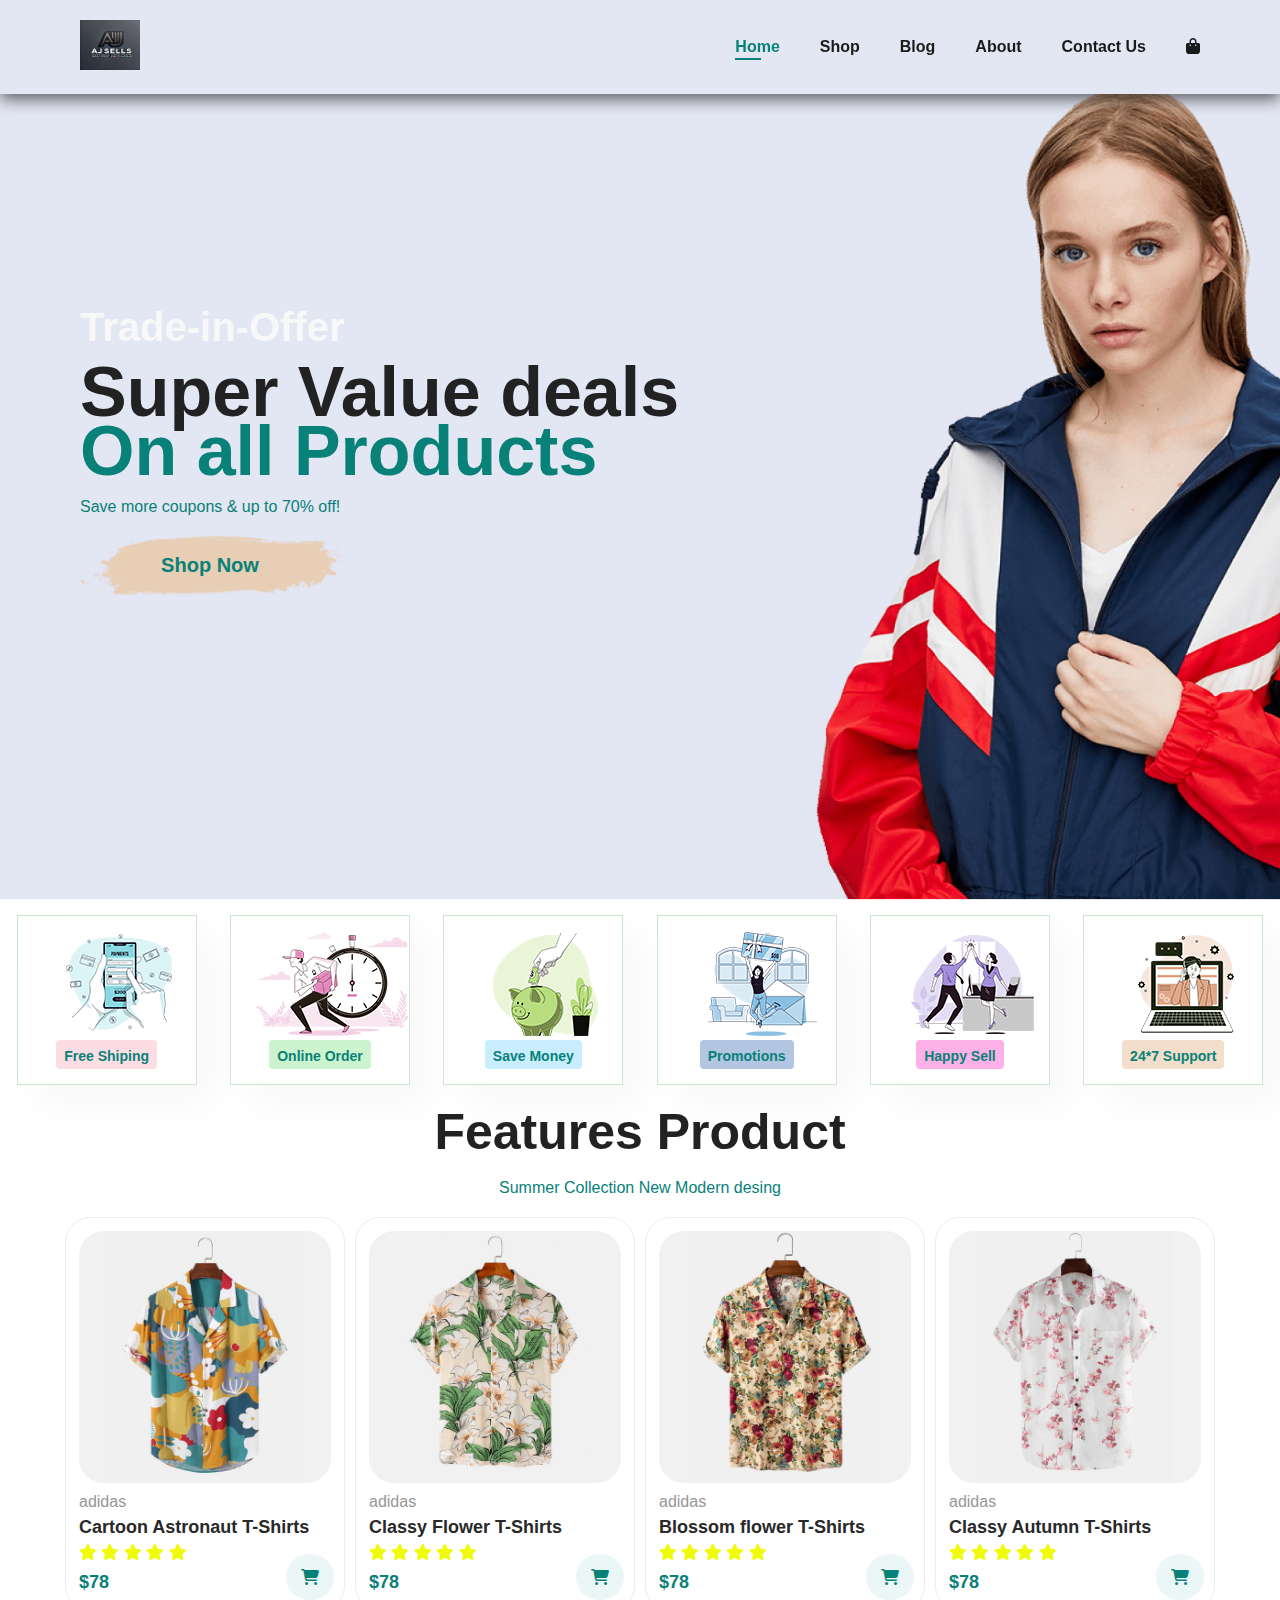
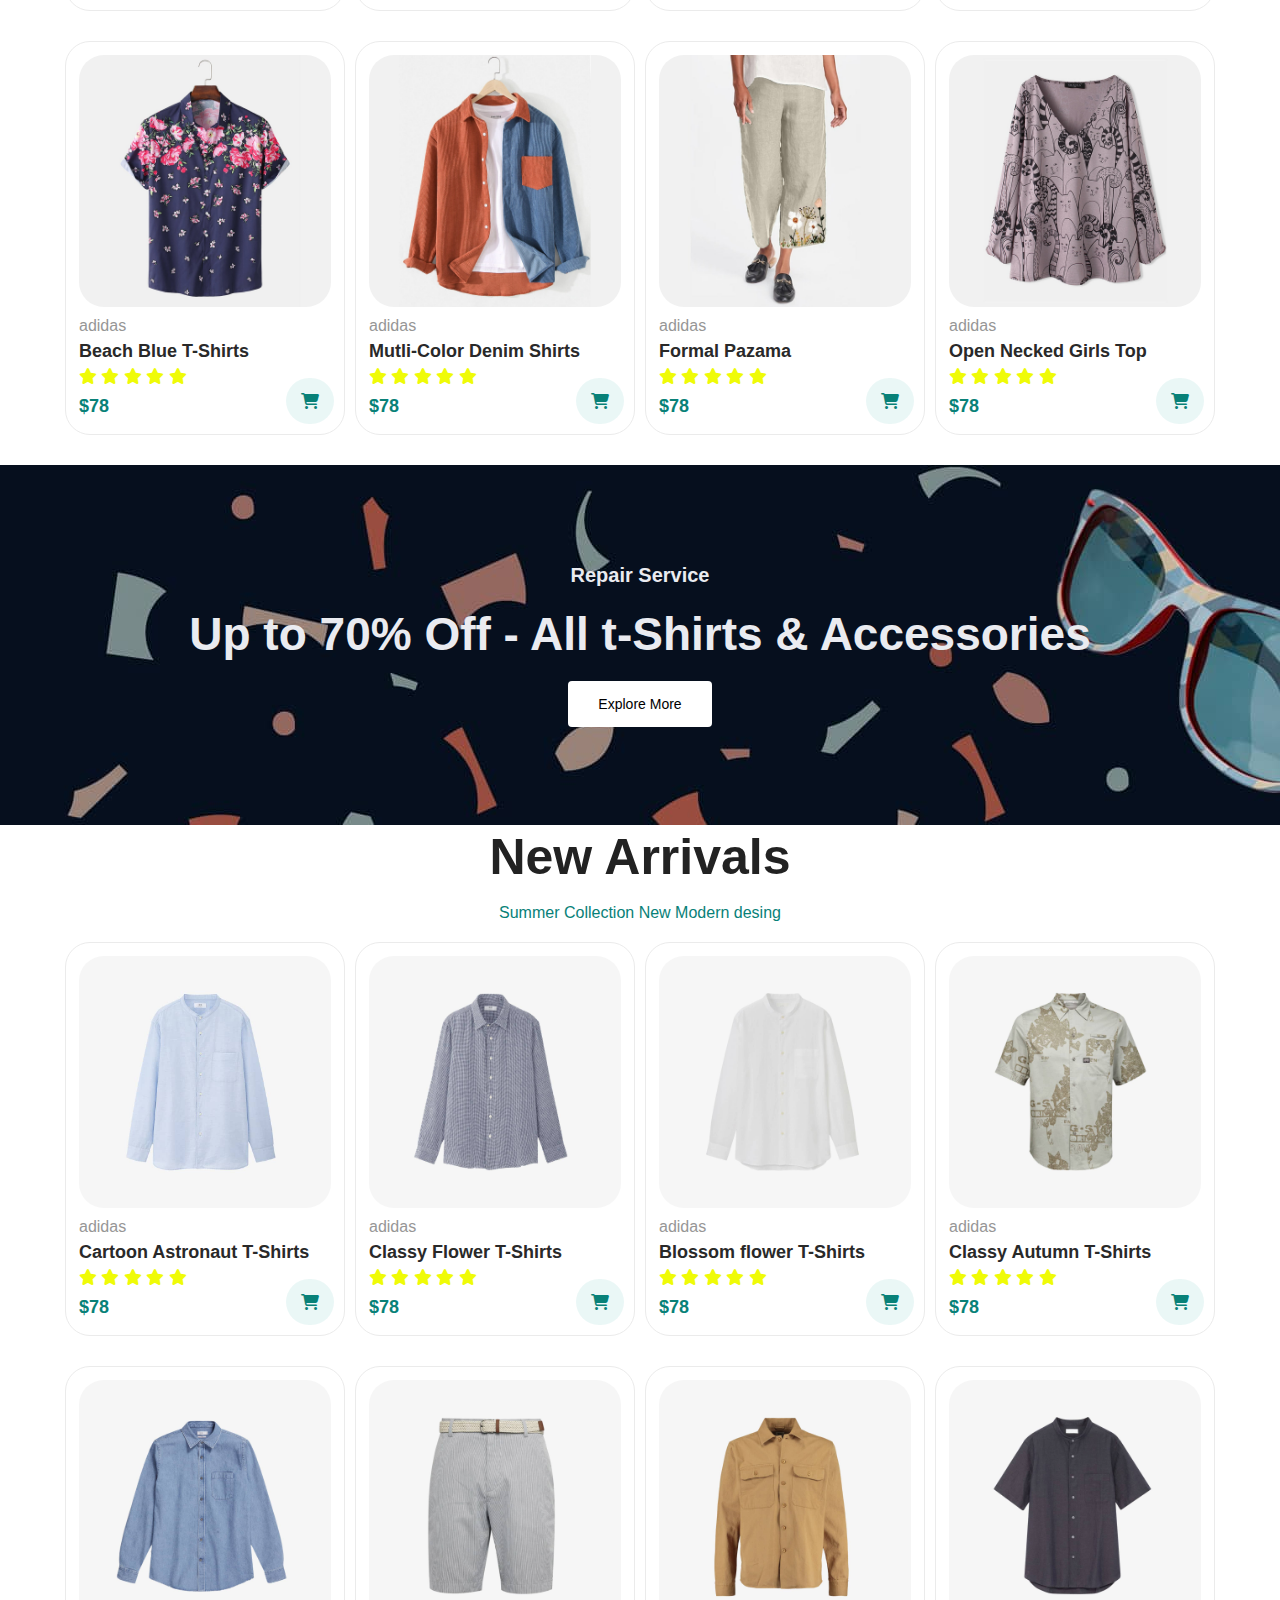
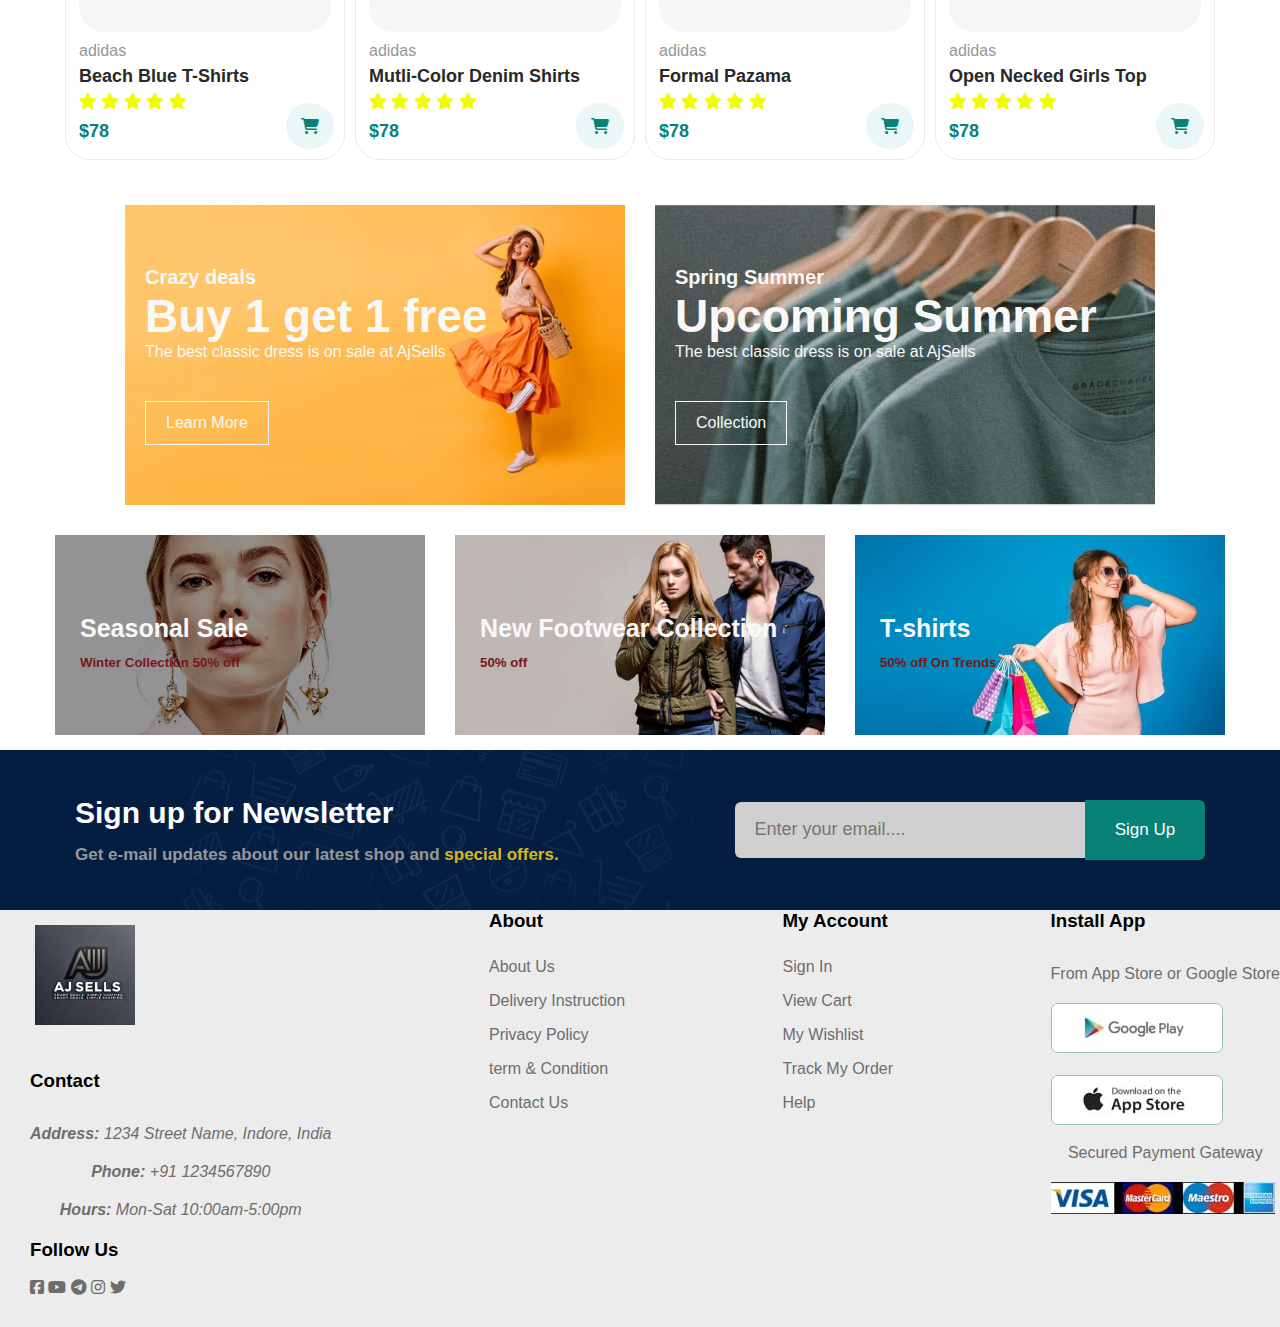
<file: E-commerce Website/index.html>
<!DOCTYPE html>
<html lang="en">
<head>
    <meta charset="UTF-8">
    <meta name="viewport" content="width=device-width, initial-scale=1.0">
    <title>E-Commerce Platform</title>
    <link rel="stylesheet" href="style.css"></style>
    <link rel="stylesheet" href="https://cdnjs.cloudflare.com/ajax/libs/font-awesome/6.7.2/css/all.min.css"></style>
</head>
<body>
    <header>
        <div id="header">
        <div id="logo"><a href="#">
            <img src="AJ Sells.webp" alt="logo">
        </a></div>
        <div class="header-list"> 
        <nav class="nav">
            <ul>
                <li><a href="#" class="active">Home</a></li>
                <li><a href="#">Shop</a></li>
                <li><a href="#">Blog</a></li>
                <li><a href="#">About</a></li>
                <li><a href="#">Contact Us</a></li>
        
                </ul>
        </nav>
        
        <div class="header-icon">
            <a href="#"><i class="fa-solid fa-bag-shopping"></i></a>
        </div>
        </div>
        </div>
    </header>
    <main>
        <section id="fp"> 
            <!-- fp=frontpart -->
            <h4>Trade-in-Offer</h4>
            <h2> Super Value deals</h2>
            <h1> On all Products</h1>
            <p>Save more coupons & up to 70% off!</p>
            <button> Shop Now</button>

        </section>

        <section id="features" class="section">
            <!-- <div class="quick-check"> -->
            
            <div class="flex-box">

                <img src="images/f1.png" alt="free shiping">
                <h6 class="f1"> Free Shiping</h6>
            </div>
            <div class="flex-box">

                <img src="images/f2.png" alt="Online Order">
                <h6 class="f2">Online Order</h6>
            </div>
            <div class="flex-box">

                <img src="images/f3.png" alt=" Save Money">
                <h6 class="f3">Save Money</h6>
            </div>
            <div class="flex-box">

                <img src="images/f4.png" alt="Promotions">
                <h6 class="f4">Promotions</h6>
            </div>
            <div class="flex-box">

                <img src="images/f5.png" alt="Happy Sell">
                <h6 class="f5">Happy Sell</h6>
            </div>
            <div class="flex-box">

                <img src="images/f6.png" alt="24*7 Support">
                <h6 class="f6">24*7 Support</h6>
            </div>
            
        </section>

        <section id="product-section" class="section-p1">
            <h1>Features Product </h1>
            <P>Summer Collection New Modern desing</P>
            <div class="pro-collection">    
                <div class="pro-sec"> 
                    <img src="images/p1.jpg" alt="">
                    <span>adidas</span>
                    <h4>Cartoon Astronaut T-Shirts</h4>
                    <div class="stars">
                        <i class="fa-solid fa-star"></i>
                        <i class="fa-solid fa-star"></i>
                        <i class="fa-solid fa-star"></i>
                        <i class="fa-solid fa-star"></i>
                        <i class="fa-solid fa-star"></i>

                      </div>
                      <h4 class="price">$78</h4>
                      
                      <a href="#"><i class="fa-solid fa-cart-shopping buy-icon"></i></a>
                      
                </div>
                <div class="pro-sec"> 
                    <img src="images/p2.jpg" alt="">
                    <span>adidas</span>
                    <h4>Classy Flower T-Shirts</h4>
                    <div class="stars">
                        <i class="fa-solid fa-star"></i>
                        <i class="fa-solid fa-star"></i>
                        <i class="fa-solid fa-star"></i>
                        <i class="fa-solid fa-star"></i>
                        <i class="fa-solid fa-star"></i>

                      </div>
                      <h4 class="price">$78</h4>
                      <a href="#"><i class="fa-solid fa-cart-shopping buy-icon"></i></a>
                </div>
                <div class="pro-sec"> 
                    <img src="images/p3.jpg" alt="">
                    <span>adidas</span>
                    <h4>Blossom flower T-Shirts</h4>
                    <div class="stars">
                        <i class="fa-solid fa-star"></i>
                        <i class="fa-solid fa-star"></i>
                        <i class="fa-solid fa-star"></i>
                        <i class="fa-solid fa-star"></i>
                        <i class="fa-solid fa-star"></i>

                      </div>
                      <h4 class="price">$78</h4>
                      <a href="#"><i class="fa-solid fa-cart-shopping buy-icon"></i></a>
                </div>
                <div class="pro-sec"> 
                    <img src="images/p4.jpg" alt="">
                    <span>adidas</span>
                    <h4>Classy Autumn T-Shirts</h4>
                    <div class="stars">
                        <i class="fa-solid fa-star"></i>
                        <i class="fa-solid fa-star"></i>
                        <i class="fa-solid fa-star"></i>
                        <i class="fa-solid fa-star"></i>
                        <i class="fa-solid fa-star"></i>

                      </div>
                      <h4 class="price">$78</h4>
                      <a href="#"><i class="fa-solid fa-cart-shopping buy-icon"></i></a>
                </div>
                <div class="pro-sec"> 
                    <img src="images/p5.jpg" alt="">
                    <span>adidas</span>
                    <h4>Beach Blue T-Shirts</h4>
                    <div class="stars">
                        <i class="fa-solid fa-star"></i>
                        <i class="fa-solid fa-star"></i>
                        <i class="fa-solid fa-star"></i>
                        <i class="fa-solid fa-star"></i>
                        <i class="fa-solid fa-star"></i>

                      </div>
                      <h4 class="price">$78</h4>
                      <a href="#"><i class="fa-solid fa-cart-shopping buy-icon"></i></a>
                </div>
                <div class="pro-sec"> 
                    <img src="images/p6.jpg" alt="">
                    <span>adidas</span>
                    <h4>Mutli-Color Denim Shirts</h4>
                    <div class="stars">
                        <i class="fa-solid fa-star"></i>
                        <i class="fa-solid fa-star"></i>
                        <i class="fa-solid fa-star"></i>
                        <i class="fa-solid fa-star"></i>
                        <i class="fa-solid fa-star"></i>

                      </div>
                      <h4 class="price">$78</h4>
                      <a href="#"><i class="fa-solid fa-cart-shopping buy-icon"></i></a>
                </div>
                <div class="pro-sec"> 
                    <img src="images/p7.jpg" alt="">
                    <span>adidas</span>
                    <h4>Formal Pazama</h4>
                    <div class="stars">
                        <i class="fa-solid fa-star"></i>
                        <i class="fa-solid fa-star"></i>
                        <i class="fa-solid fa-star"></i>
                        <i class="fa-solid fa-star"></i>
                        <i class="fa-solid fa-star"></i>

                      </div>
                      <h4 class="price">$78</h4>
                      <a href="#"><i class="fa-solid fa-cart-shopping buy-icon"></i></a>
                </div>
                <div class="pro-sec"> 
                    <img src="images/p8.jpg" alt="">
                    <span>adidas</span>
                    <h4>Open Necked Girls Top</h4>
                    <div class="stars">
                        <i class="fa-solid fa-star"></i>
                        <i class="fa-solid fa-star"></i>
                        <i class="fa-solid fa-star"></i>
                        <i class="fa-solid fa-star"></i>
                        <i class="fa-solid fa-star"></i>

                      </div>
                      <h4 class="price">$78</h4>
                      <a href="#"><i class="fa-solid fa-cart-shopping buy-icon"></i></a>
                </div>
           
            </div>
        </section>

       <section id="off-banner" class="section-ml">
        <h4>Repair Service</h4>
        <h2>Up to 70% Off - All t-Shirts & Accessories</h2>
        <button class="normal">Explore More</button>
         </section>
         <!-- Banner end -->


         <section id="product-section" class="section-p1">
            <h1>New Arrivals </h1>
            <P>Summer Collection New Modern desing</P>
            <div class="pro-collection">    
                <div class="pro-sec"> 
                    <img src="images/n1.jpg" alt="">
                    <span>adidas</span>
                    <h4>Cartoon Astronaut T-Shirts</h4>
                    <div class="stars">
                        <i class="fa-solid fa-star"></i>
                        <i class="fa-solid fa-star"></i>
                        <i class="fa-solid fa-star"></i>
                        <i class="fa-solid fa-star"></i>
                        <i class="fa-solid fa-star"></i>

                      </div>
                      <h4 class="price">$78</h4>
                      
                      <a href="#"><i class="fa-solid fa-cart-shopping buy-icon"></i></a>
                      
                </div>
                <div class="pro-sec"> 
                    <img src="images/n2.jpg" alt="">
                    <span>adidas</span>
                    <h4>Classy Flower T-Shirts</h4>
                    <div class="stars">
                        <i class="fa-solid fa-star"></i>
                        <i class="fa-solid fa-star"></i>
                        <i class="fa-solid fa-star"></i>
                        <i class="fa-solid fa-star"></i>
                        <i class="fa-solid fa-star"></i>

                      </div>
                      <h4 class="price">$78</h4>
                      <a href="#"><i class="fa-solid fa-cart-shopping buy-icon"></i></a>
                </div>
                <div class="pro-sec"> 
                    <img src="images/n3.jpg" alt="">
                    <span>adidas</span>
                    <h4>Blossom flower T-Shirts</h4>
                    <div class="stars">
                        <i class="fa-solid fa-star"></i>
                        <i class="fa-solid fa-star"></i>
                        <i class="fa-solid fa-star"></i>
                        <i class="fa-solid fa-star"></i>
                        <i class="fa-solid fa-star"></i>

                      </div>
                      <h4 class="price">$78</h4>
                      <a href="#"><i class="fa-solid fa-cart-shopping buy-icon"></i></a>
                </div>
                <div class="pro-sec"> 
                    <img src="images/n4.jpg" alt="">
                    <span>adidas</span>
                    <h4>Classy Autumn T-Shirts</h4>
                    <div class="stars">
                        <i class="fa-solid fa-star"></i>
                        <i class="fa-solid fa-star"></i>
                        <i class="fa-solid fa-star"></i>
                        <i class="fa-solid fa-star"></i>
                        <i class="fa-solid fa-star"></i>

                      </div>
                      <h4 class="price">$78</h4>
                      <a href="#"><i class="fa-solid fa-cart-shopping buy-icon"></i></a>
                </div>
                <div class="pro-sec"> 
                    <img src="images/n5.jpg" alt="">
                    <span>adidas</span>
                    <h4>Beach Blue T-Shirts</h4>
                    <div class="stars">
                        <i class="fa-solid fa-star"></i>
                        <i class="fa-solid fa-star"></i>
                        <i class="fa-solid fa-star"></i>
                        <i class="fa-solid fa-star"></i>
                        <i class="fa-solid fa-star"></i>

                      </div>
                      <h4 class="price">$78</h4>
                      <a href="#"><i class="fa-solid fa-cart-shopping buy-icon"></i></a>
                </div>
                <div class="pro-sec"> 
                    <img src="images/n6.jpg" alt="">
                    <span>adidas</span>
                    <h4>Mutli-Color Denim Shirts</h4>
                    <div class="stars">
                        <i class="fa-solid fa-star"></i>
                        <i class="fa-solid fa-star"></i>
                        <i class="fa-solid fa-star"></i>
                        <i class="fa-solid fa-star"></i>
                        <i class="fa-solid fa-star"></i>

                      </div>
                      <h4 class="price">$78</h4>
                      <a href="#"><i class="fa-solid fa-cart-shopping buy-icon"></i></a>
                </div>
                <div class="pro-sec"> 
                    <img src="images/n7.jpg" alt="">
                    <span>adidas</span>
                    <h4>Formal Pazama</h4>
                    <div class="stars">
                        <i class="fa-solid fa-star"></i>
                        <i class="fa-solid fa-star"></i>
                        <i class="fa-solid fa-star"></i>
                        <i class="fa-solid fa-star"></i>
                        <i class="fa-solid fa-star"></i>

                      </div>
                      <h4 class="price">$78</h4>
                      <a href="#"><i class="fa-solid fa-cart-shopping buy-icon"></i></a>
                </div>
                <div class="pro-sec"> 
                    <img src="images/n8.jpg" alt="">
                    <span>adidas</span>
                    <h4>Open Necked Girls Top</h4>
                    <div class="stars">
                        <i class="fa-solid fa-star"></i>
                        <i class="fa-solid fa-star"></i>
                        <i class="fa-solid fa-star"></i>
                        <i class="fa-solid fa-star"></i>
                        <i class="fa-solid fa-star"></i>

                      </div>
                      <h4 class="price">$78</h4>
                      <a href="#"><i class="fa-solid fa-cart-shopping buy-icon"></i></a>
                </div>
           
            </div>
        </section>

        <section id="crazy-deal" class="section-p1">

            <div class="big-banners">
                <div class="big-banners-1">
                    <h4>Crazy deals</h4>
            <h2> Buy 1 get 1 free</h2>
            <span>The best classic dress is on sale at AjSells</p>
            <button class="learn">Learn More</button>


                </div>
                

                <div class="big-banners-2">
                    <h4>Spring Summer </h4>
            <h2> Upcoming Summer</h2>
            <span>The best classic dress is on sale at AjSells</p>
            <button class="learn">Collection</button>


                </div>
                

            </div>

            <div class="small-banners">
                <div class="small-banners-1">
                    <h2>Seasonal Sale</h2>
                    <h5>Winter Collection 50% off</h5>
                </div>
                <div class="small-banners-2">
                    <h2>New Footwear Collection</h2>
                    <h5> 50% off</h5>
                </div>
                <div class="small-banners-3">
                    <h2>T-shirts</h2>
                    <h5> 50% off On Trends</h5>
                </div>
            </div>
        
        </section>
        <section id="newsletter" class="sign-up">
            <div class="newsletter-text">
                <h3>Sign up for Newsletter</h3>
                <h5>Get e-mail updates about our latest shop and <span>special offers.</span></h5>
            </div>
            <div class="form">
                <input type="email" placeholder="Enter your email...." id="email-adress-input">
                <button>Sign Up</button>
            </div>


        </section>

        <footer>
            <div id="footer">
                <div class="contact">
                    <a href="#"><img src="AJ Sells.webp" alt="logo" height="100px" width="auto"></a>
                    <br>
                    <br>
                    <br>
                    <h3>Contact</h3>
                   <br>
                <address>
                    <p><b>Address:</b> 1234 Street Name, Indore, India</p>
                    <p><b>Phone:</b> +91 1234567890</p>
                    <p><b>Hours:</b> Mon-Sat 10:00am-5:00pm</p>
                </address>
                        
                    

                           <h3> Follow Us</h3>
                           <br>
                

                           
                            <a href="#"><i class="fa-brands fa-facebook-square"></i></a>
                            <a href="#"><i class="fa-brands fa-youtube"></i></a>
                            <a href="#"><i class="fa-brands fa-telegram"></i></a>
                            <a href="#"><i class="fa-brands fa-instagram"></i></a>
                            <a href="#"><i class="fa-brands fa-twitter"></i></a>
                           </div>

                    <div class="about">
                        <h3>About</h3>
                        <br>
                        <a href="#">About Us</a>
                        <a href="#">Delivery Instruction</a>
                        <a href="#">Privacy Policy</a>
                        <a href="#">term & Condition</a>
                        <a href="#">Contact Us</a>
                    </div>  
                    
                    <div class="myaccount">
                        <h3>My Account</h3>
                        <br>
                        <a href="#">Sign In</a>
                        <a href="#">View Cart</a>
                        <a href="#">My Wishlist</a>
                        <a href="#">Track My Order</a>
                        <a href="#">Help</a>
                    </div>

                    <div class="intall">
                        <h3>Install App</h3>
                        <br>
                        <p>From App Store or Google Store</p>

                        <div class="download">
                            <a href="#"><img src="images/gp.jpg"></a>
                            <br>
                            <br>
                            <a href="#"><img src="images/ap.jpg"></a>
                        </div>
                        <p>Secured Payment Gateway </p>
                        <a href="#"><img src="images/pay.jpg"></a>

                      
                </div>

            </div>

        </footer>


        </main>
 
 
</body>
</html>

<!-- E-commerce Website With Only HTML & CSS is Done -->
</file>
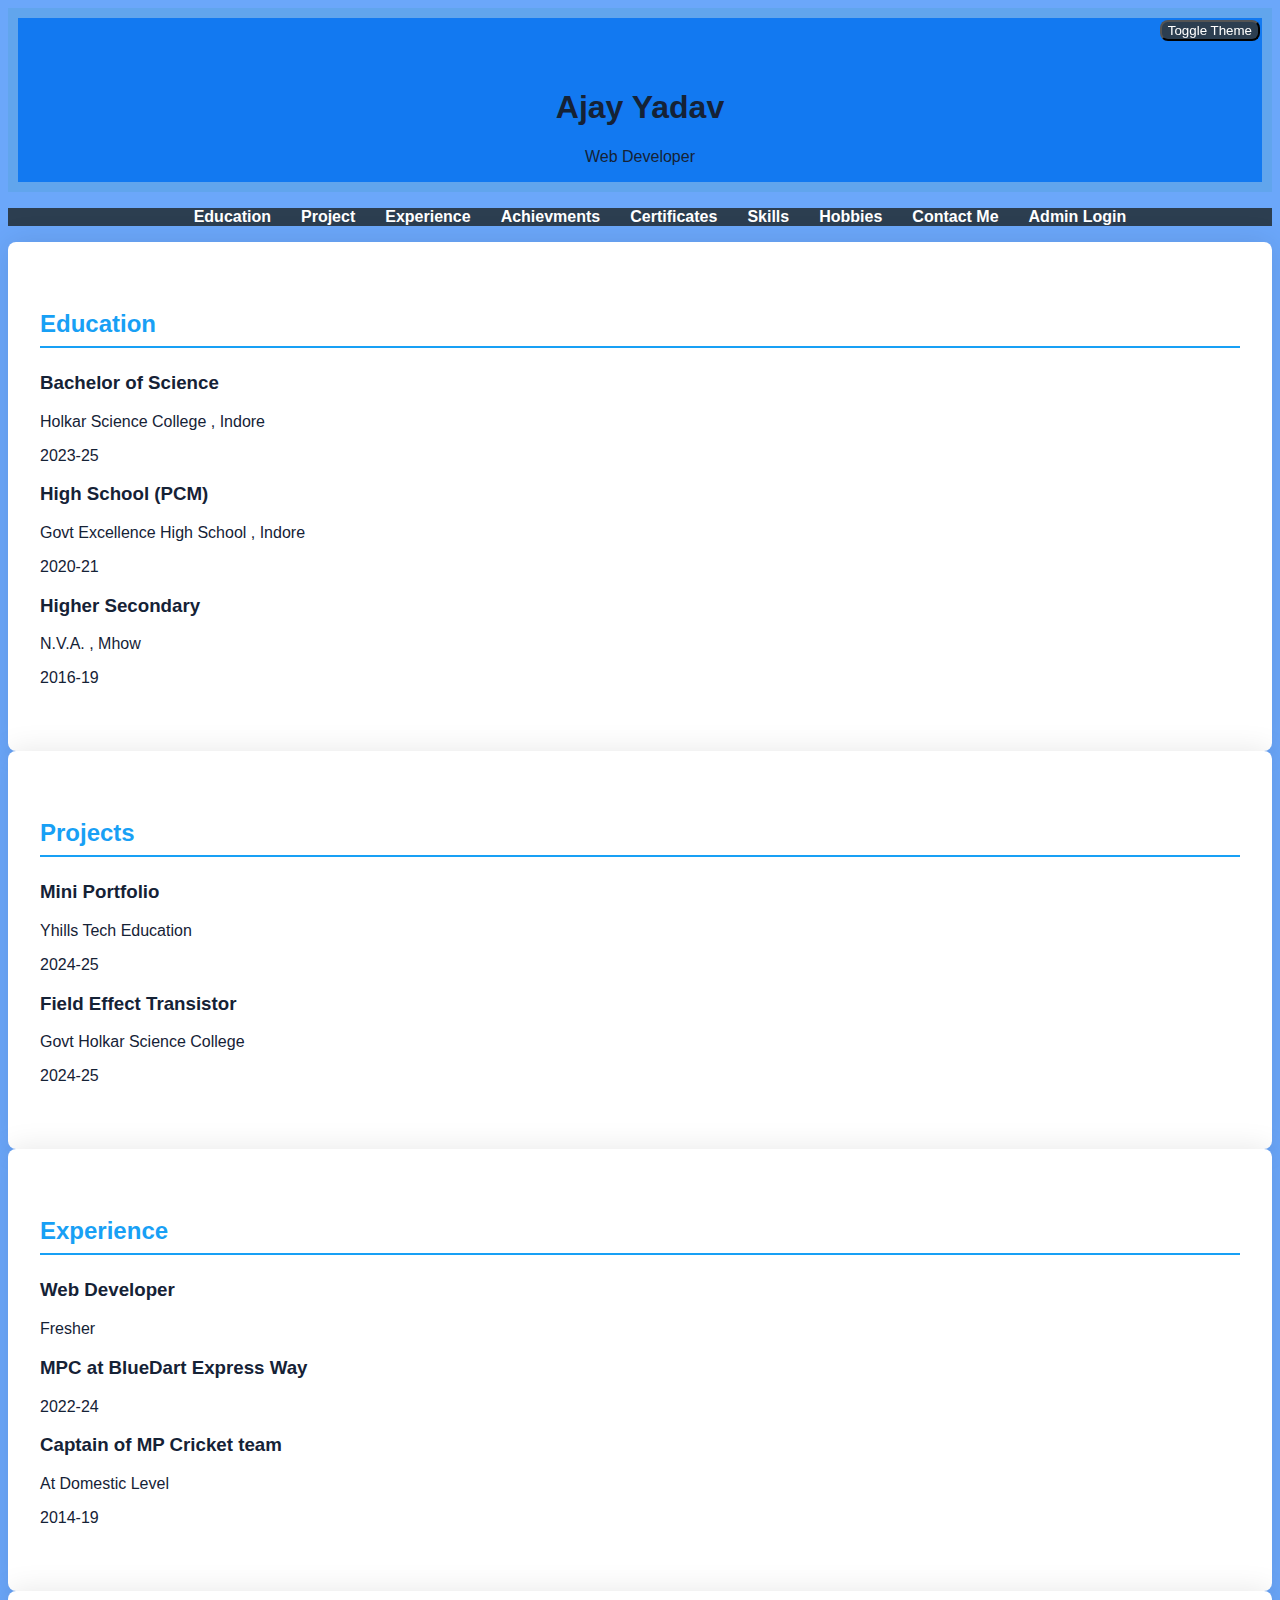
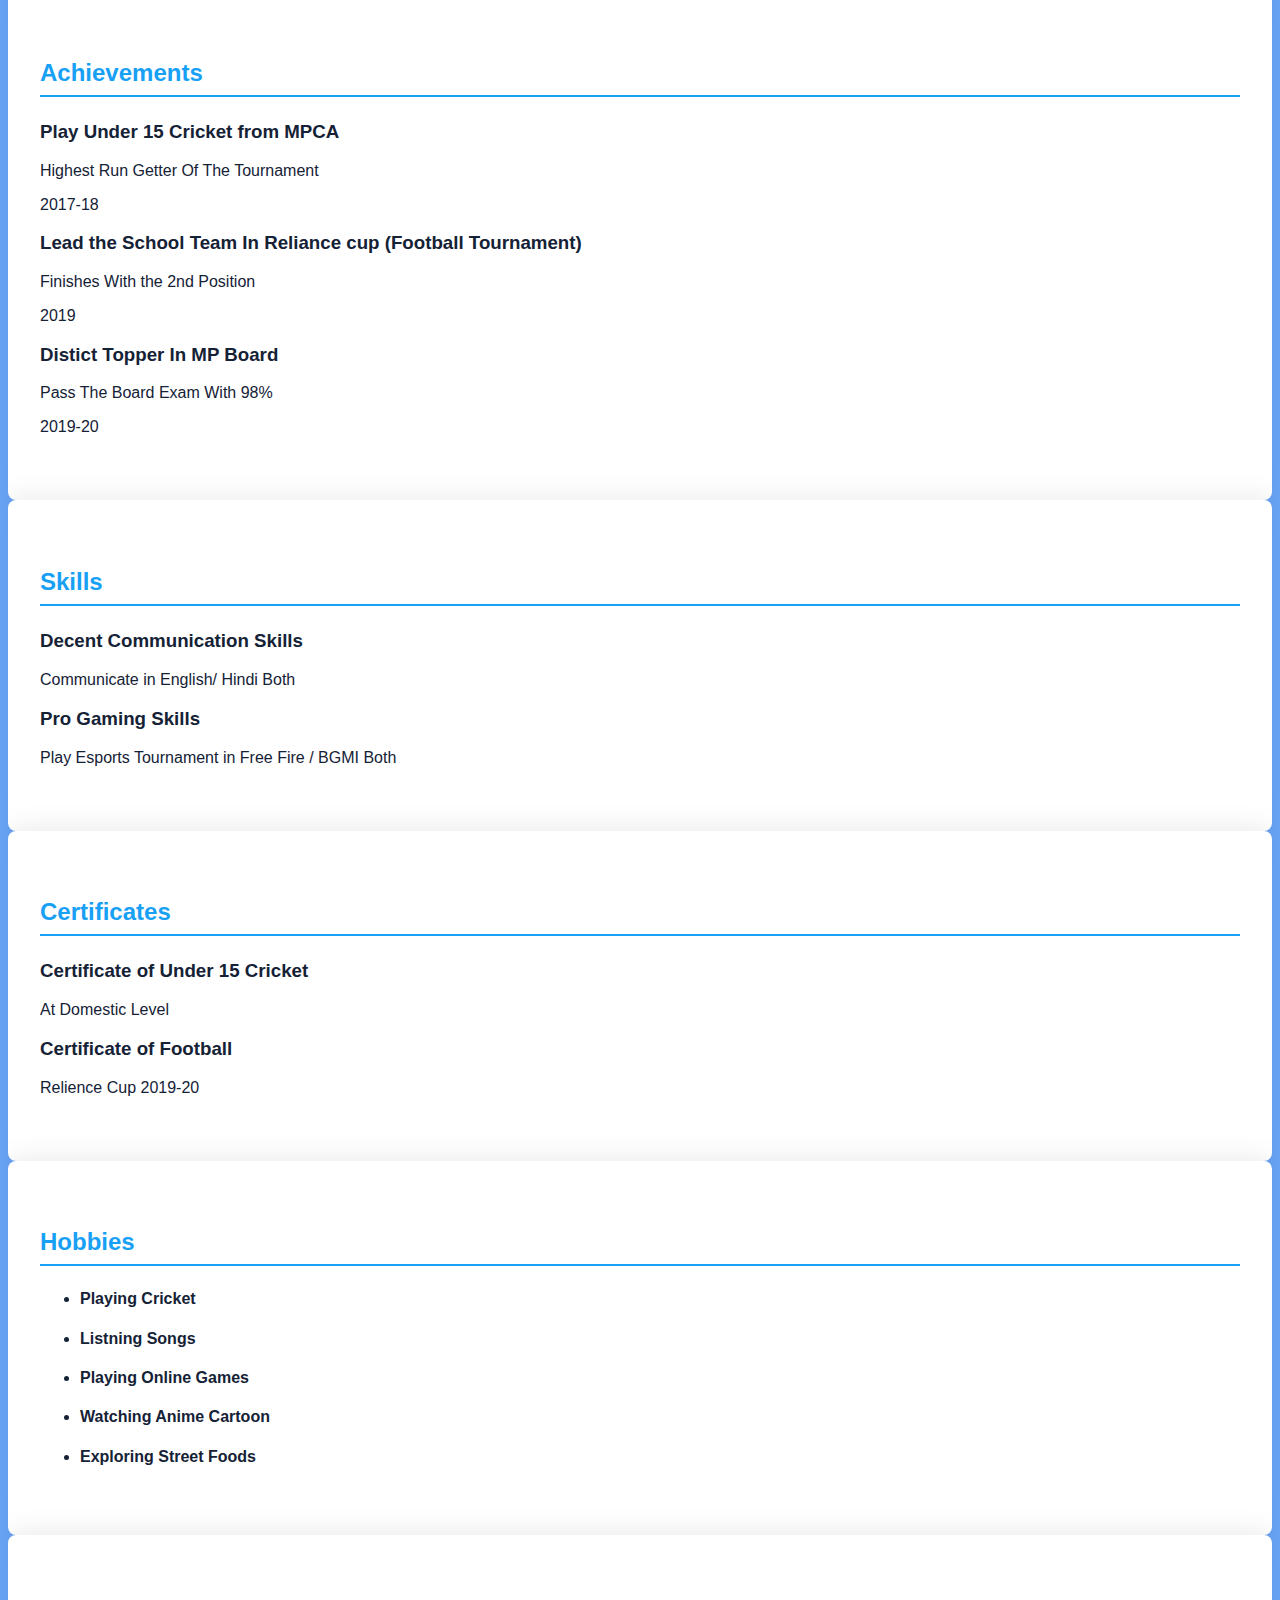
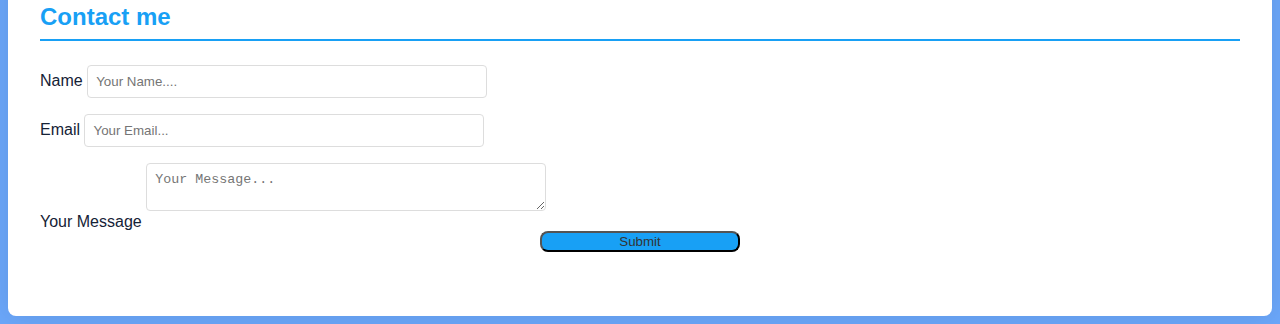
<file: Mini PortFolio/index.html>
<html>
  <head>
    <title>My Personal Portfolio
      </title>
   <meta name="viewport" content="width=device-width, initial-scale=1.0">

   <link rel="stylesheet" href="style.css"> 
    </head>
  <!-- Head Section Ends Here -->
  <body>
    <header>
    <h1>Ajay Yadav</h1>
    <p>Web Developer</p>
    </header>
    <nav>
      <ul>
        <li><a href="#education">Education</a></li>
        <li><a href="#project">Project</a></li>
        <li><a href="#Experience">Experience</a></li>
        <li><a href="#Achievements">Achievments</a></li>
        <li><a href="#Certificates">Certificates</a></li>
        <li><a href="#skills">Skills</a></li>
        <li><a href="#Hobbies">Hobbies</a></li>
        <li><a href="#Contact">Contact Me</a></li>
        <li><a href="#admin-login" onclick="showAdminSection()">Admin Login</a></li>
        </ul>
      </nav>
      <!-- Nav Section Ends Here -->
      <button id="toggle-thm">Toggle Theme</button>
      <!-- Main Section Start Here -->
      <main>
        <section id="education" class="section">
          <h2>Education</h2>
          
          <div class="">
            <h3> Bachelor of Science </h3>
            <p>Holkar Science College , Indore
              <p>2023-25 </p>
            </div>
           
          <div class="">
            <h3> High School (PCM) </h3>
            <p>Govt Excellence High School , Indore
              <p>2020-21 </p>
              </div>
          
              <div class="">
            <h3> Higher Secondary </h3>
            <p>N.V.A. , Mhow
              <p>2016-19 </p>
                </div>
          </section>
        <!-- Education Section Ends Here -->
        
        <section id ="project" class="section">
          <h2>Projects</h2>
          
          <div class ="">
            <h3>Mini Portfolio</h3>
            <p> Yhills Tech Education</p>
            <p>2024-25</p>
            </div>
          
          <div class ="">
            <h3>Field Effect Transistor</h3>
            <p> Govt Holkar Science College</p>
            <p>2024-25</p>
            </div>
          </section>
        <!-- Project Secction Ends Here -->
        
        <section id ="Experience" class="section">
          <h2>Experience</h2>
          
          <div class="">
            <h3>Web Developer</h3>
            <p>Fresher</p>
            </div>
            
            <div class="">
              <h3>MPC at BlueDart Express Way</h3>
              <p>2022-24</p>
              </div>
          <div class="">
            <h3>Captain of MP Cricket team</h3>
            <p>At Domestic Level</p>
            <p>2014-19</p>
            </div>
          </section>
        <!-- Experience section Ends Here -->
        
         <section id ="Achievements" class="section">
           <h2>Achievements</h2>
           <div class="">
             <h3> Play Under 15 Cricket from MPCA</h3>
               <p> Highest Run Getter Of The Tournament</p>
                 <p> 2017-18 </p>
             </div>
           
            <div class="">
             <h3> Lead the School Team In Reliance cup (Football Tournament)</h3>
               <p> Finishes With the 2nd Position</p>
                 <p> 2019 </p>
             </div>
           
            <div class="">
             <h3> Distict Topper In MP Board</h3>
               <p> Pass The Board Exam With 98%</p>
                 <p> 2019-20 </p>
             </div>
               
             </section>
        <!-- Achievements Section Ends Here -->
        
        <section id = "skills" class ="section">
         <h2>Skills</h2>
        
         <div class="">
             <h3> Decent Communication Skills </h3>
               <p>Communicate in English/ Hindi Both </p>
             </div>
          
         <div class="">
             <h3> Pro Gaming Skills</h3>
               <p> Play Esports Tournament in Free Fire / BGMI Both</p>
        </div>
        
        </section>
       <!-- Skills Section Ends HEre -->
        
        <section id = "Certificates" class ="section">
         <h2>Certificates</h2>
        
         <div class="">
             <h3> Certificate of Under 15 Cricket </h3>
               <p>At Domestic Level </p>
             </div>
          
         <div class="">
             <h3> Certificate of Football</h3>
               <p> Relience Cup 2019-20</p>
             </div>
         
        </section>
       <!-- Certificates Section Ends here -->
        
         <section id ="Hobbies" class ="section">
         <h2>Hobbies</h2>
         <ul>
           <li> <h4>Playing Cricket</h4></li>
           <li><h4> Listning Songs</h4></li>
           <li><h4> Playing Online Games</h4></li>
           <li><h4>Watching Anime Cartoon </h4></li>
           <li><h4>Exploring Street Foods</h4></li>
           </ul>
           
         </section>
        <!-- Hobbies Section Ends Heree -->
        
        <section id ="Contact" class="section">
          <h2>Contact me</h2>
           
            <form id="contact-form">
              <label>Name</label>
              <input type="text" id="name" placeholder="Your Name...." required> <br>
              <label>Email</label>
              <input type ="email" id ="email" placeholder="Your Email..." required><br>
              <label>Your Message</label>
    <textarea id ="message" placeholder="Your Message..." required></textarea><br>
                <div class="contactbtn">
                  <button id ="contact-btn">Submit</button>
                  </div>
                </form>
              </section>
        <!-- Contact Me Section Ends Here-->
        
        <section id="admin-login" class="section">
          <h2>Admin Login </h2>
          <form id ="admin-form">
            <label>Username </label>
            <input type="text" id="username" placeholder="Enter Username" required>
            <label>Password </label>
            <input type ="password" id="password" placeholder="Enter Password" required>
            <button id="login-btn">Submit</button>
            </form>
          </section>
        <!-- Admin Section Ends Here-->
        
        <section id ="admin-section" class="section">
          <h2>User Responses</h2>
          <div id ="user-responses">
            </div>
          </section>
        <!-- User Response section ends HEre-->
  
     
            
    </main>   
    <script src="script.js"></script>   
      </body>
    </html>
</file>
<file: E-commerce Website/style.css>
*{
    margin:0;
    padding:0;
    box-sizing: border-box;
    font-family: Verdana, Geneva, Tahoma, sans-serif;
}
h1{
    font-size: 50px;
    line-height: 64px;
    color:#222;
}

h2{
    font-size: 46px;
    line-height: 54px;
    color:#222;

}

h4{
    font-size: 20px;
    color:#222;

}
h6{

    font-weight:700 ;
    font-size: 12px;
}

p{
    font-size: 16px;
    color: #088178;
    margin: 15px 0 20px 0;
}

#header{
    display: flex;
    align-items: center;
    justify-content: space-between;
    background-color: #e3e6f3;
    padding:20px 80px;
    box-shadow: 0 5px 15px rgba(0,0, 0, 0.6);
    z-index: 999;
    position: fixed;
    top:0;
    left:0;
    right:0;

}
#header img{
    width:60px;
    height:50px;
}
nav ul {
    display:flex;
}
nav ul li{
    list-style-type: none;
    text-decoration: none;
    padding: 0 20px;
    position: relative;
    
}
nav ul li a{
    text-decoration: none;
    font-weight: 600;
    font-size: 16px;
    color: #1a1a1a;
    transition: 0.3s ease;
}
.header-icon{
    display: flex;
    color:#1a1a1a;
}
.header-list{
    display: flex;
    align-items: center;
    justify-content: center;
    
}

.nav ul li a:hover,
.nav ul li a.active{
    content: "";
    color: #088178
}
.nav ul li a:hover::after,
.nav ul li a.active::after{
    content: "";
    width:30%;
    height:2px;
    position:absolute;
    background: #088178;
    bottom:-4px;
    left:20px;
}

.header-icon a{
    content: "";
    color:#1a1a1a;
    padding-left: 20px;
    transition: 0.3s ease;
  
}
.header-icon a:hover{
    color: #088178;
}
   #fp{
    background-image: url(images/hero4.png);
    height:100vh;
    width:100%;
    background-size: cover;
    display: flex;
    flex-direction: column;
    align-items: flex-start;
    justify-content: center;
    padding: 0 80px;
   }
   #fp h4{
    font-size:40px;
    padding-bottom: 15px;
   }

#fp h2{
    font-size:70px;
}
#fp h1{
    color:#088178;
    font-size: 70px;
}

#fp button{
    background-color: transparent;
    background-image: url(images/button.png);
    background-repeat: no-repeat;
    background-size: cover;
    width:260px;
    height: 60px;
    border: 0;
    cursor: pointer;
    font-size: 20px;
    font-weight: 700;
    color: #088178;
    padding:14px 65px 14px 65px;
  
}
  #features{  
      display: flex;
      justify-content: space-around;
      align-items: center;
}

/* #features .flex-box{
    width:100px;
    text-align: center;
    padding:15px 25px;
    box-shadow: 20px 20px 34px rgba(0,0,0,0.03);
   

}
 */

  #features .flex-box{
    width:180px;
    text-align: center;
    padding: 15px 25px;
    box-shadow:20px 20px 34px rgba(0,0, 0, 0.03) ;
    border: 1px solid #cce7d0;
    margin:15px 0;
    transition:box-shadow 0.3s ;

 }
 #features .flex-box:hover{
    box-shadow: 10px 10px 54px rgba(0,0,0,0.1);

 }
 .quick-check .flex-box img{
    width: 100%;
    margin-bottom: 10px;
 }

 #features .flex-box h6{
    display: inline-block;
    padding: 9px 8px 6px 8px;
    font-size: 14px;
    font-weight: 700;
    color: #088178;
    line-height: 1;
    border-radius: 4px;
    

 }

.f1{

 background-color: #fddde4;
 }

 .f2{
    background-color: rgb(203, 243, 206);
 }
 .f3{
    background-color: rgb(199, 237, 255);
 }
 .f4{
    background-color: rgb(178, 197, 225);
 }
 .f5{
    background-color: rgb(253, 177, 230);
 }
 .f6{
    background-color: rgb(243, 222, 203);
 }


 #product-section h1,p{
    text-align: center;


 }
 .pro-collection img{
    width:100%;
    border-radius: 25px;
 }
 .pro-collection{
    display: flex;
    flex-wrap: wrap;
    justify-content: space-around;
    margin: 0 60px;

 }
 .pro-collection .pro-sec{
  width: 280px;
  border:1px solid #ebebeb;
  padding:13px;
  margin-bottom:30px;
  border-radius:25px;
  position: relative;
  box-shadow: 20px 20px 30px rgba (0,0,0,0.02);
  transition: box-shadow 0.2s;
 }

 .pro-collection .pro-sec:hover{
    box-shadow: 20px 20px 30px rgba(0,0,0,0.06);
 }
 .pro-collection .pro-sec span{
    color:#969696;
    font-weight: 500;
    line-height: 30px;
 }

 .pro-collection .pro-sec h4{
    font-size: 18px;
    color: rgb(41,41,41);
 }
 .pro-collection .pro-sec .stars{
    color:#effb07;
    padding:6px 0 ;
 }
 .pro-collection .pro-sec .price{
  
    color: #088178;
    cursor: pointer;
   
    padding: 4px 0;
 }
 .pro-collection .pro-sec .buy-icon{
    
    background-color: #c7e9e75e;
    color: #088178;
    padding: 15px;
    border-radius: 50px;
    position: absolute;
    border-radius: 50px;
    right:10px;
    bottom:10px;

 }

 #off-banner{
    background-image: url(images/banner.jpg);
    background-size: cover;
    width:100%;
    height:40vh;
    display: flex;
    align-items: center;
    justify-content: center;
    flex-direction: column;

 }

 #off-banner h4{
    color:#eaebf0;
    cursor: pointer;

 }
 #off-banner h2{
    color:#eaebf0;
    padding: 20px 0;
    cursor: pointer;

 }
 button.normal{
    font-size:14px;
    font-weight: 600px;
    padding: 15px 30px;
    color:#000;
    border-radius: 4px;
    border: none;
    cursor: pointer;
    outline: none;
    background-color: #fff;
    transition: 0.2s;
 
}

#crazy-deal{
    margin: 0 60px;
}

#crazy-deal h2,h4,span{
    color:rgb(248,248,248);
}

#crazy-deal .big-banners{
    display: flex;
    align-items: center;
    justify-content: center;

}

#crazy-deal .big-banners div{
    min-width: 500px;
    margin: 15px;
    height: 300px;
    display: flex;
    flex-direction: column;
    align-items: flex-start;
    justify-content: center;
    padding: 20px;
    background-size: cover;
    backdrop-filter: blur(8%) ;
    transition: 0.3s ease;
}

#crazy-deal .big-banners-1{
    background-image: url(images/bg1.jpg);
}

#crazy-deal .big-banners-2{
    background-image: url(images/bg2.jpg);
}
#crazy-deal .small-banners-1{
    background-image: url(images/bg3.jpg);
}
#crazy-deal .small-banners-2{
    background-image: url(images/bg4.jpg);
}
#crazy-deal .small-banners-3{
    background-image: url(images/bg5.jpg);
}

#crazy-deal .big-banners button{
    margin-top: 20px;
    padding:12px 20px;
    font-size:16px;
    font-weight: 500;
    background-color: transparent;
    color: rgb(248,248,248);
    border: 1px solid rgb(248,248,248);
    cursor: pointer;
    transition: 0.3s ease;
}

#crazy-deal .big-banners div:hover button{
    background-color: #088178;
    border:1px solid #088178;
}

#crazy-deal .small-banners{
    display: flex;
    align-items: center;
    justify-content: center;
}
#crazy-deal .small-banners div{
    min-width: 370px;
    height: 200px;
    margin: 15px;
    display: flex;
    flex-direction: column;
    align-items: flex-start;
    justify-content: center;
    padding: 25px;
    background-size: cover;
}

#crazy-deal .small-banners h2{
    font-size:25px;


}
#crazy-deal .small-banners h5{
    color:#771818;
    
}

#newsletter{
    display: flex;
    align-items: center;
    justify-content: center;
}
#newsletter h3{
   font-size: 30px; 
   color:#fff;
   padding: 0 0 15px 0;
}

#newsletter h5{
    font-size: 17px;
    color:rgb(151,151,151);
}
#newsletter span{
    color:rgb(216,182,29);
}

#newsletter{
    background-image: url(images/b14.png);
    background-repeat: no-repeat;
    background-position: 180px;
    background-color: #041e42;
    height: 160px;
    display: flex;
    align-items: center;
    justify-content: space-between;
    padding: 0 75px;
}

#newsletter .form input{
    padding: 20px;
    width:350px;
    height:56px;
    background-color: #d1d0d0;
    border-radius: 6px 0 0 6px;
    font-size:18px;
    border: none;
    outline: none;
    margin-right: -4px;
    margin-top: 1px;
    cursor: pointer;
}

#newsletter .form button{
    margin-left: 0;
    padding: 20px;
    border: none;
    width:120px;
    background-color: #088178;
    color:#fff;
    font-size: 17px;
    border-radius: 0 6px 6px 0;
    cursor: pointer;

    
}

    
  
#footer{
    display: flex;
    align-items: flex-start;
    justify-content: space-between;
    background-color: #ececec;
}

#footer .about a{
    text-decoration: none;
    display: block;
    
    padding:8px 0 ;


}
#footer .myaccount a{
    text-decoration: none;
    display: block;
    color:rgb(109,109,109);
    padding:8px 0 ;


}

#footer .contact{
    display: block;
}
#footer p, #footer a{
    color:rgb(109,109,109);
    text-decoration: none;

}

#footer a:hover{
    color:#088178;
}

#footer .download img{
    border: 1px solid #08817969;
    border-radius: 7px;
}

#footer .contact{
    margin-top: 10px;
    margin-left: 30px;
    margin-bottom: 30px;
}

#footer .contact img{
    margin:5px 0 5px 5px;
}




/* Styling OF Web Page Complete */
</file>
<file: Mini PortFolio/style.css>
header{
    padding: 50px 0 0 0;
    border:10px;
    text-align:center;
    background-color: #1279f1/*#2b8af0*/;
    font-family:SegeoUI, Tahoma, sans-serif;
    margin:auto;
    border-style:solid;;
    border-color:#61a5ed;
    border-radiud:8px;
  }
  
  body{
    font-family:SegeoUI, Tahoma, sans-serif;
    line-hieght:2.0;
    background-color:#6ba7fa;
    color: #152236;
    
  }
  nav{
    background-color:#2c3e50;
    padding:1 rem 0;
  }
  
  nav ul{
    list-style-type:none;
    display:flex;
    justify-content:center;
    
  }
  nav ul li a{
  
    color: #fff;
  
    text-decoration: none;
  
    font-weight: bold;
  
    margin: 0 15px;
  
  }
  nav ul li a:hover{
    color:#28d1f7;
      border: 10px;
    border-color:#fff;
    border-style:solid;
    border-radius:8px;
    padding:2px;
  }
  .section{
    background-color:#fff;
    padding:3rem 2rem;
    box-shadow:0 0 30px rgba(0,0,0,0.1);
    border-radius:8px;
  }
  .section h2{
    color: #18a0f5;
    border-bottom: 2px solid #18a0f5;
    padding-bottom:0.5rem;
    margin-bottom:1.5rem;
  }
  #admin-login{
    display:none;
  }
  #admin-section{
    display:none;
  }
  #contact-form input,#contact-form textarea{
   
    border-radius:4px;
    border:1px solid #ddd;
    padding:0.5rem;
    margin-bottom:1rem;
    width:400px;
  }
  #contact-form button{
    background-color:#18a0f5;
    color:#333;
    border-radius:8px;
    width:200px;
    
   
    text-align:center;
     cursor:pointer;
   
    
  }
  .contactbtn{
  display:flex; 
     justify-content:center;
    cursor:pointer;
  }

#contact-btn:hover{
    background-color: #2c3e50;
    color:#fff;
    border: 2px solid #18a0f5;
}

  #toggle-thm{
    position:fixed;
    border-radius:8px;
    background-color:#2c3e50;
    color:#fff;
    top:20px;
    right:20px;
    cursor:pointer;
    transition: background-color 0.5sec ease;
  }
  #toggle-thm:hover{
    background-color:#18a0f5;
    
  }
  .dark-mode {
    background-color:#3e76a8;
      color:#2e4559;
  }
  .dark-mode header{
    background-color:#1d64a3;
  }
  .dark-mode nav {
    background-color:#718291;
  }
  .dark-mode body{
    background-color:#4682b0;
  }
</file>
